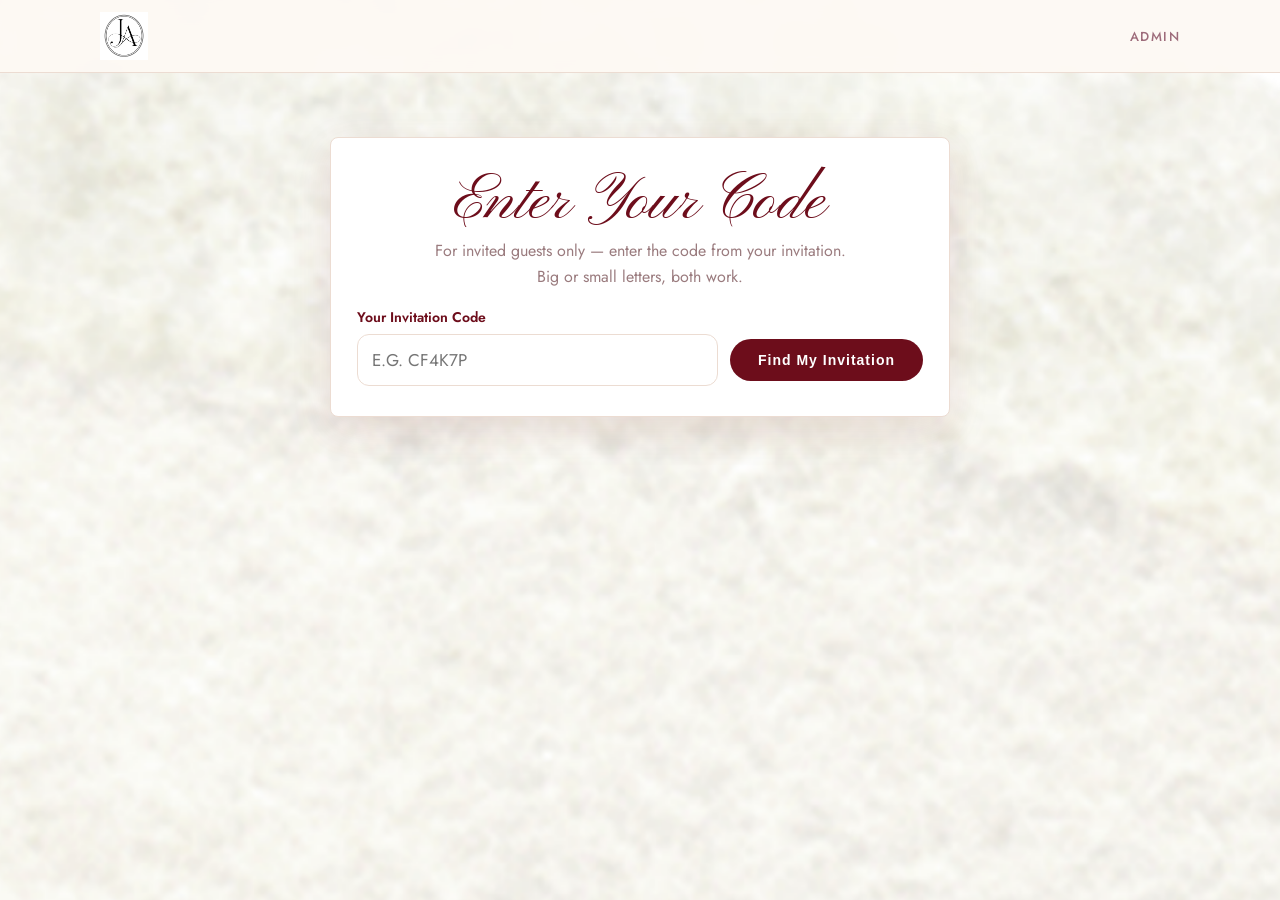
<file: index.html>
<!doctype html>
<html lang="en">
<head>
<meta charset="utf-8" />
<meta name="viewport" content="width=device-width, initial-scale=1" />
<title>Jess & Ara — RSVP • 12.19.2026</title>
<link rel="icon" href="data:," />
<link rel="stylesheet" href="styles.css?v=20261003a" />
<link href="https://fonts.googleapis.com/css2?family=Pinyon+Script&family=Cormorant+Garamond:ital,wght@0,400;0,500;0,600;1,400&family=Jost:wght@300;400;500;600&display=swap" rel="stylesheet">
</head>
<body>

<!-- RSVP site: code gate → RSVP form → Canva invitation -->

<header class="nav">
  <div class="nav-inner">
    <div class="brand"><img src="assets/LOGO.png" alt="Jess & Ara logo" class="brand-logo" /></div>
    <nav>
      <a href="admin.html">ADMIN</a>
    </nav>
  </div>
</header>

<div class="wrap" id="gateWrap">
  <section class="block" id="gate">
    <div class="sheet gate-card">
      <div class="script gate-title">Enter Your Code</div>
      <p class="muted" style="text-align:center;margin-top:0">For invited guests only — enter the code from your invitation.<br/>Big or small letters, both work.</p>
      <label for="guestCode">Your Invitation Code</label>
      <div class="row gate-row">
        <input id="guestCode" placeholder="e.g. CF4K7P" autocomplete="one-time-code" autocapitalize="characters" spellcheck="false" enterkeyhint="go" inputmode="text" style="text-transform:uppercase" />
        <button class="btn" id="lookupBtn">Find My Invitation</button>
      </div>
      <div id="nameMsg"></div>
    </div>
  </section>
</div>

<div class="wrap" id="rsvpWrap" style="display:none">
  <section class="block" id="rsvp">
    <div class="sheet" style="padding:26px">
      <img src="assets/RSVP.png" alt="RSVP" style="max-width:420px;margin:0 auto" loading="lazy" />
      <p class="muted" style="text-align:center">Confirm your seats below. Only invited codes can RSVP.</p>

      <div id="step-form" style="display:none">
        <div class="notice" id="guestInfo"></div>
        <label>Will you attend?</label>
        <div class="row attend-row">
          <label style="font-weight:500"><input type="radio" name="attend" value="yes" checked /> Joyfully Accepts</label>
          <label style="font-weight:500"><input type="radio" name="attend" value="no" /> Regretfully Declines</label>
        </div>
        <div id="attendFields">
          <label for="count">How many seats will you use? (max <span id="maxPax">1</span>)</label>
          <select id="count"></select>
          <div id="companions"></div>
          <label for="contact">Mobile / Email (for updates)</label>
          <input id="contact" placeholder="0917-xxx-xxxx" inputmode="tel" autocomplete="tel" enterkeyhint="done" />
          <label for="message">Message to couple (optional)</label>
          <textarea id="message" rows="3" placeholder="So excited to celebrate with you!"></textarea>
        </div>
        <div class="row action-row" style="margin-top:16px">
          <button class="btn" id="submitBtn">Submit RSVP</button>
          <button class="btn ghost" id="backBtn">Not you? Search again</button>
        </div>
        <div id="formMsg"></div>
      </div>

      <div id="step-done" style="display:none">
        <div class="success" id="doneBox"></div>
        <div class="row action-row" style="margin-top:16px;justify-content:center">
          <a class="btn" id="continueBtn" href="https://jebscer16.my.canva.site/jess-ara-wedding/" target="_blank" rel="noopener">Continue to Invitation →</a>
        </div>
        <div class="sheet" style="margin-top:16px;max-width:560px;margin-left:auto;margin-right:auto">
          <img src="assets/VENUE%20DETAILS.png" alt="Venue details" loading="lazy" />
        </div>
        <p class="muted" style="text-align:center;margin-top:12px">Need changes? You can message Jess &amp; Ara on or before October 23 only.</p>
      </div>

      <div id="step-declined" style="display:none">
        <div class="success" id="declinedBox"></div>
        <div class="sheet" style="margin-top:16px;max-width:560px;margin-left:auto;margin-right:auto">
          <img src="assets/giftguide.png" alt="Gift Guide — BDO, Maribank, GoTyme" loading="lazy" />
        </div>
        <p class="muted" style="text-align:center;margin-top:12px">If you change your mind, just message Jess &amp; Ara on or before October 23 only &mdash; we&rsquo;ll be happy to update your RSVP.</p>
        <div class="row" style="margin-top:12px">
          <button class="btn ghost" id="againBtn">Search another code</button>
        </div>
      </div>
    </div>
  </section>

  <footer>
    JESS PAUL & ARA MAQHELAH • 12.19.2026 • Sucat, Muntinlupa City<br/>
    <span class="muted">Code-entry RSVP</span>
  </footer>
</div>

<script src="data.js?v=20261003a"></script>
<script src="app.js?v=20261003a"></script>
<script>
  // boot check: visible message if app scripts were blocked
  setTimeout(function(){
    let ok = false;
    try { ok = !!window.__rsvpReady; } catch(e){}
    if(!ok){
      const m = document.getElementById('nameMsg');
      if(m) m.innerHTML = '<div class="error">Page scripts failed to load (blocker or network). Disable any ad-blocker for this page, or try another browser/device.</div>';
    }
  }, 4000);
</script>
</body>
</html>
</file>
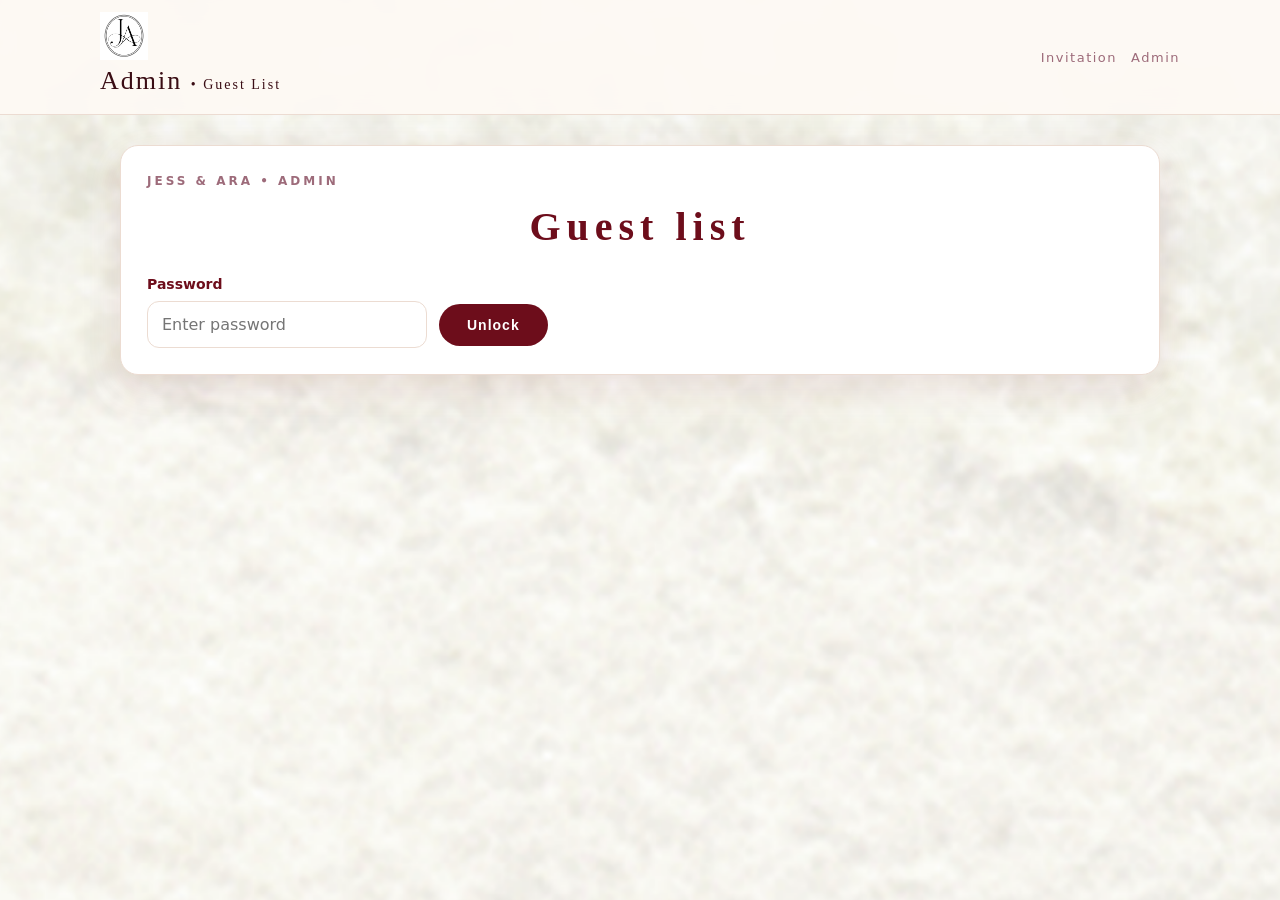
<file: admin.html>
<!doctype html>
<html lang="en">
<head>
<meta charset="utf-8" />
<meta name="viewport" content="width=device-width, initial-scale=1" />
<title>Admin — Guest List | Jess & Ara 12.19.2026</title>
<link rel="icon" href="data:," />
<link rel="stylesheet" href="styles.css" />
</head>
<body>
<header class="nav"><div class="nav-inner">
  <div class="brand"><img src="assets/LOGO.png" alt="Jess & Ara logo" class="brand-logo" /> Admin <span style="font-size:14px">• Guest List</span></div>
  <nav><a href="index.html">Invitation</a><a href="admin.html">Admin</a></nav>
</div></header>
<div class="wrap">
<section class="block">
  <div class="card" id="loginCard">
    <div class="kicker">Jess & Ara • Admin</div>
    <h2 class="rs" style="font-size:40px">Guest list</h2>
    <!-- <p class="muted">Demo password: <b>admin123</b></p> -->
    <label>Password</label>
    <div class="row"><input id="pw" type="password" placeholder="Enter password" style="max-width:280px"/><button class="btn" id="loginBtn">Unlock</button></div>
    <div id="loginMsg"></div>
  </div>

  <div id="dash" style="display:none">
    <div class="stats" id="stats"></div>
    <div class="card" style="margin-top:16px">
      <div class="toolbar">
        <input id="q" placeholder="Search name / code / table..." />
        <select id="f"><option value="">All status</option><option value="attending">Attending</option><option value="declined">Declined</option><option value="pending">Pending</option></select>
        <button class="btn small" id="addBtn">+ Add Guest</button>
      </div>
      <div style="overflow:auto"><table>
        <thead><tr><th>Code</th><th>Name</th><th>Pax</th><th>Seats</th><th>Status</th><th>Companions</th><th>Table</th><th>Action</th></tr></thead>
        <tbody id="rows"></tbody>
      </table></div>
      <p class="muted" style="font-size:13px">Guests unlock with their invitation <b>code</b> (case doesn't matter). Every row needs a unique code — names may repeat, codes may not.</p>
    </div>
  </div>

  <!-- Add / Edit guest modal -->
  <div id="modal" style="display:none;position:fixed;inset:0;background:rgba(58,13,20,.55);z-index:50;align-items:center;justify-content:center;padding:16px">
    <div class="card" style="width:min(480px,94vw);max-height:90vh;overflow:auto">
      <div class="kicker" id="mTitle">Add guest</div>
      <label>Invitation Code (unique — guest types this)</label>
      <div class="row">
        <input id="mCode" placeholder="e.g. CF4K7P" autocapitalize="characters" spellcheck="false" style="text-transform:uppercase;flex:1" />
        <button class="btn small ghost" id="mGenCode" type="button" title="Generate from initials + pax">Generate</button>
      </div>
      <label>Guest / Family Name</label>
      <input id="mName" placeholder="Reyes Family" />
      <div class="row">
        <div style="flex:1;min-width:100px"><label>Max seats (pax)</label><input id="mPax" type="number" min="1" max="20" value="2" /></div>
        <div style="flex:1;min-width:100px"><label>Side</label><select id="mSide"><option>Bride</option><option>Groom</option><option>Both</option></select></div>
        <div style="flex:1;min-width:100px"><label>Table</label><input id="mTable" placeholder="T-09" /></div>
      </div>
      <div class="row">
        <div style="flex:1;min-width:100px"><label>Status</label><select id="mStatus"><option value="pending">Pending</option><option value="attending">Attending</option><option value="declined">Declined</option></select></div>
        <div style="flex:2;min-width:160px"><label>Companions (separate with ; — 1 or more)</label><input id="mCompanions" placeholder="Juan; Maria" /></div>
      </div>
      <div class="row">
        <div style="flex:1;min-width:140px"><label>Contact</label><input id="mContact" placeholder="0917-xxx-xxxx" /></div>
        <div style="flex:2;min-width:160px"><label>Message</label><input id="mMessage" placeholder="Message to couple" /></div>
      </div>
      <div id="mMsg"></div>
      <div class="row" style="margin-top:14px">
        <button class="btn" id="mSave">Save Guest</button>
        <button class="btn ghost" id="mCancel">Cancel</button>
      </div>
    </div>
  </div>
</section>
</div>
<script src="data.js?v=20261003h"></script>
<script src="admin.js?v=20261003h"></script>
</body>
</html>
</file>
<file: styles.css>
:root{
  --bg:#fdf9f4; --card:#ffffff; --ink:#3a0d14; --muted:#9a7b7e;
  --wine:#6d0d1b; --wine-deep:#4a0812; --blush:#e8b4b8; --mauve:#9d6b7a; --beige:#e8d9bd;
  --gold:#b98a3e; --gold-2:#d9b77c; --line:#ecdcd2;
  --danger:#a33327; --ok:#3f7d4e;
  --radius:18px; --shadow:0 12px 40px rgba(109,13,27,.12);
}
*{box-sizing:border-box}
html{scroll-behavior:smooth}
body{margin:0;font-family:"Jost","Inter",system-ui,-apple-system,Segoe UI,Roboto,Arial,sans-serif;background-color:var(--bg);background-image:url("assets/Background.png");background-size:cover;background-position:center top;background-attachment:fixed;color:var(--ink);line-height:1.6}
.script{font-family:"Pinyon Script","Great Vibes",cursive;font-weight:400}
.serif{font-family:"Cormorant Garamond",Georgia,serif}
.wrap{max-width:1080px;margin:0 auto;padding:0 20px}

/* welcome envelope splash — Background.png shows through a soft cream tint */
#welcome{position:fixed;inset:0;z-index:100;background:linear-gradient(rgba(246,239,232,.9),rgba(246,239,232,.9)),url("assets/Background.png");background-size:cover;background-position:center top;display:flex;align-items:center;justify-content:center;flex-direction:column;transition:opacity .6s,visibility .6s}
#welcome.hidden{opacity:0;visibility:hidden;pointer-events:none}
#welcome img{max-width:min(920px,94vw);max-height:72vh;object-fit:contain;box-shadow:0 30px 80px rgba(74,8,18,.35);border-radius:6px}
#welcome .open-btn{margin-top:22px}
#welcome p{letter-spacing:3px;font-size:12px;color:var(--wine);font-weight:600}

/* nav */
header.nav{position:sticky;top:0;z-index:20;background:rgba(253,249,244,.94);backdrop-filter:blur(10px);border-bottom:1px solid var(--line)}
.nav-inner{display:flex;align-items:center;justify-content:space-between;padding:12px 20px;max-width:1120px;margin:0 auto}
.brand{font-family:"Cormorant Garamond",serif;font-size:26px;letter-spacing:2px;color:var(--ink)}
.brand em{font-family:"Pinyon Script",cursive;font-size:30px;color:var(--wine)}
.brand-logo{height:48px;width:auto;display:block;object-fit:contain}
.gift-caption{font-size:14px;line-height:1.7}
.gift-caption strong{color:var(--wine);font-weight:700}
nav a{margin-left:14px;text-decoration:none;color:var(--mauve);font-weight:500;font-size:13px;letter-spacing:1.5px}
nav a:hover,nav a.active{color:var(--wine)}
nav a.btn{color:#fff}
.btn{display:inline-block;background:var(--wine);color:#fff;border:0;border-radius:999px;padding:13px 28px;font-weight:600;letter-spacing:1px;cursor:pointer;text-decoration:none;transition:.2s;font-size:14px}
.btn:hover{background:var(--wine-deep);transform:translateY(-1px)}
.btn.ghost{background:transparent;color:var(--wine);border:1px solid var(--wine)}
.btn.small{padding:8px 14px;font-size:13px}

.hero{padding:56px 0 20px;text-align:center}
.eyebrow{letter-spacing:4px;text-transform:uppercase;font-size:11px;color:var(--mauve);font-weight:500}
.couple{font-family:"Cormorant Garamond",serif;font-size:clamp(38px,6vw,64px);letter-spacing:4px;margin:.2em 0 0;color:var(--wine)}
.couple .and{font-family:"Pinyon Script",cursive;font-size:clamp(34px,5vw,54px);display:block;color:var(--ink);letter-spacing:0}
.date-script{font-family:"Pinyon Script",cursive;font-size:clamp(28px,4vw,40px);color:var(--wine)}
.date-pill{display:inline-block;margin-top:10px;background:#fff;border:1px solid var(--line);border-radius:999px;padding:10px 22px;box-shadow:var(--shadow);font-weight:500;letter-spacing:2px;font-size:13px}
.countdown{display:flex;align-items:flex-start;justify-content:center;gap:2px;margin:26px auto;max-width:620px;flex-wrap:nowrap}
.cd{flex:1 1 0;min-width:0}
.cd b{display:block;font-family:"Cormorant Garamond",serif;font-size:clamp(32px,10vw,56px);color:var(--wine);line-height:1}
.cd span{font-size:clamp(9px,2.6vw,11px);color:var(--wine);letter-spacing:2px;text-transform:uppercase}
.sep{flex:0 0 auto;font-family:"Cormorant Garamond",serif;color:var(--wine);font-size:clamp(24px,7vw,40px);line-height:1;padding-top:4px}
/* music player below the timer */
.music-player{display:flex;align-items:center;justify-content:center;gap:10px;margin:6px 0 4px}
.music-btn{width:52px;height:52px;border-radius:50%;border:1px solid var(--wine);background:#fff;color:var(--wine);font-size:18px;cursor:pointer;display:inline-flex;align-items:center;justify-content:center;box-shadow:var(--shadow);transition:.2s;flex:0 0 auto}
.music-btn:hover{background:var(--wine);color:#fff}
.music-label{font-size:12px;letter-spacing:2px;text-transform:uppercase;color:var(--mauve)}

section.block{padding:30px 0}
.sec-title{text-align:center;margin-bottom:6px}
.sec-title .script{font-size:clamp(44px,7vw,76px);color:var(--wine);line-height:1}
.sec-title .serif{font-size:clamp(30px,5vw,52px);letter-spacing:8px;color:var(--wine)}
.sheet{background:#fff;border:1px solid var(--line);border-radius:8px;box-shadow:var(--shadow);overflow:hidden}
.sheet img{display:block;width:100%;height:auto}
.caption{text-align:center;color:var(--muted);font-size:13px;padding:12px 16px;letter-spacing:.5px}
.wine-band{background:linear-gradient(180deg,var(--wine),var(--wine-deep));color:#f7e8e4;border-radius:8px;padding:8px;box-shadow:var(--shadow)}
.wine-band img{border-radius:4px}
/* centered, resized frames for entourage + gift guide */
.wine-band.framed{max-width:820px;margin:0 auto;padding:12px}
.wine-band.framed img{display:block;width:100%;max-width:796px;height:auto;margin:0 auto}

.card{background:var(--card);border:1px solid var(--line);border-radius:var(--radius);box-shadow:var(--shadow);padding:26px}
.kicker{font-size:12px;font-weight:600;letter-spacing:3px;text-transform:uppercase;color:var(--mauve)}
h2.rs{font-family:"Cormorant Garamond",serif;font-size:clamp(38px,6vw,64px);letter-spacing:6px;margin:.1em 0;color:var(--wine);text-align:center}
.muted{color:var(--muted)}
.row{display:flex;gap:12px;flex-wrap:wrap;align-items:center}
label{font-weight:600;font-size:14px;display:block;margin:14px 0 6px;color:var(--wine)}
input,select,textarea{width:100%;padding:13px 14px;border-radius:12px;border:1px solid var(--line);background:#fff;font-size:16px;font-family:inherit}
input:focus,select:focus,textarea:focus{outline:2px solid var(--blush);border-color:var(--wine)}
.code-input{font-size:20px !important;letter-spacing:2px;text-transform:uppercase;font-weight:700;text-align:center}
.demo-codes{display:flex;flex-wrap:wrap;gap:8px;margin-top:10px}
.demo-codes button{border:1px dashed var(--wine);background:#fff;color:var(--wine);border-radius:999px;padding:6px 12px;cursor:pointer;font-weight:600}
.notice{border-radius:12px;padding:12px 14px;background:#fdf3e7;border:1px solid var(--beige);margin-top:12px;font-size:14px}
.error{background:#fdecea;border:1px solid #eab3af;color:#7d2a24;border-radius:12px;padding:12px 14px;margin-top:12px;font-size:14px}
.success{background:#e9f5ec;border:1px solid #b8d8bf;border-radius:12px;padding:14px;margin-top:12px}
.pill{font-size:12px;font-weight:700;letter-spacing:.5px;padding:6px 12px;border-radius:999px;background:#f6efe4;border:1px solid var(--line)}
.pill.ok{background:#e7f3e9;border-color:#bcd8c1;color:var(--ok)}
.pill.no{background:#fbe7e5;border-color:#eab3af;color:var(--danger)}
.pill.wait{background:#fff7e6;border-color:#ecd9a8;color:#8a6d1c}
table{width:100%;border-collapse:collapse;font-size:14px}
th,td{text-align:left;padding:10px 8px;border-bottom:1px solid var(--line)}
th{font-size:12px;letter-spacing:1px;text-transform:uppercase;color:var(--muted)}
.stats{display:grid;grid-template-columns:repeat(5,1fr);gap:12px}
@media(max-width:800px){.stats{grid-template-columns:repeat(2,1fr)}nav a:not(.btn){display:none}body{background-attachment:scroll}}
.stat{background:#fff;border:1px solid var(--line);border-radius:14px;padding:14px;text-align:center}
.stat b{display:block;font-size:28px;font-family:"Cormorant Garamond",serif;color:var(--wine)}
footer{padding:40px 0 60px;text-align:center;color:var(--muted);font-size:13px}
.toolbar{display:flex;gap:10px;flex-wrap:wrap;margin:14px 0}
.toolbar input,.toolbar select{width:auto;flex:1;min-width:160px}
.palette{display:flex;gap:10px;justify-content:center;margin:8px 0}
.dot{width:34px;height:34px;border-radius:50%;border:2px solid #fff;box-shadow:0 2px 8px rgba(0,0,0,.2)}
/* invitation gate — only thing visible before name match */
.gate-card{max-width:620px;margin:34px auto;padding:30px 26px}
.gate-title{text-align:center;font-size:clamp(42px,7vw,64px);color:var(--wine);line-height:1.1}
.gate-row input{flex:3;min-width:200px;font-size:17px}
.gate-row .btn{flex:1;white-space:nowrap}
.suggest-btn{display:block;width:100%;text-align:left;margin-top:8px;border:1px solid var(--line);background:#fff;border-radius:12px;padding:13px 14px;cursor:pointer;font-weight:600;font-size:16px;color:var(--wine);font-family:inherit}
.suggest-btn:hover{border-color:var(--wine);background:#fdf6ee}

/* mobile optimizations */
@media(max-width:480px){
  .wrap{padding:0 14px}
  .brand-logo{height:38px}
  .nav-inner{padding:10px 14px}
  .gate-card{margin:20px auto;padding:22px 18px}
  .gate-title{font-size:clamp(36px,11vw,48px)}
  .gate-row{flex-direction:column;align-items:stretch}
  .gate-row input{flex:none;width:100%;min-width:0;min-height:48px;text-align:center}
  .gate-row .btn{width:100%;min-height:48px;flex:none}
  .sheet{border-radius:14px}
  #rsvp .sheet{padding:18px 16px !important}
  .attend-row{flex-direction:column;align-items:stretch;gap:8px}
  .attend-row label{display:flex;align-items:center;gap:10px;border:1px solid var(--line);border-radius:12px;padding:13px 14px;margin:0;min-height:52px;cursor:pointer;font-size:16px}
  .attend-row label:has(input:checked){border-color:var(--wine);background:#fdf6ee}
  .attend-row input{width:20px;height:20px;flex:0 0 auto;accent-color:var(--wine)}
  .action-row{flex-direction:column;align-items:stretch}
  .action-row .btn{width:100%;min-height:48px;text-align:center}
  footer{padding-bottom:calc(40px + env(safe-area-inset-bottom,0px))}
}
</file>
